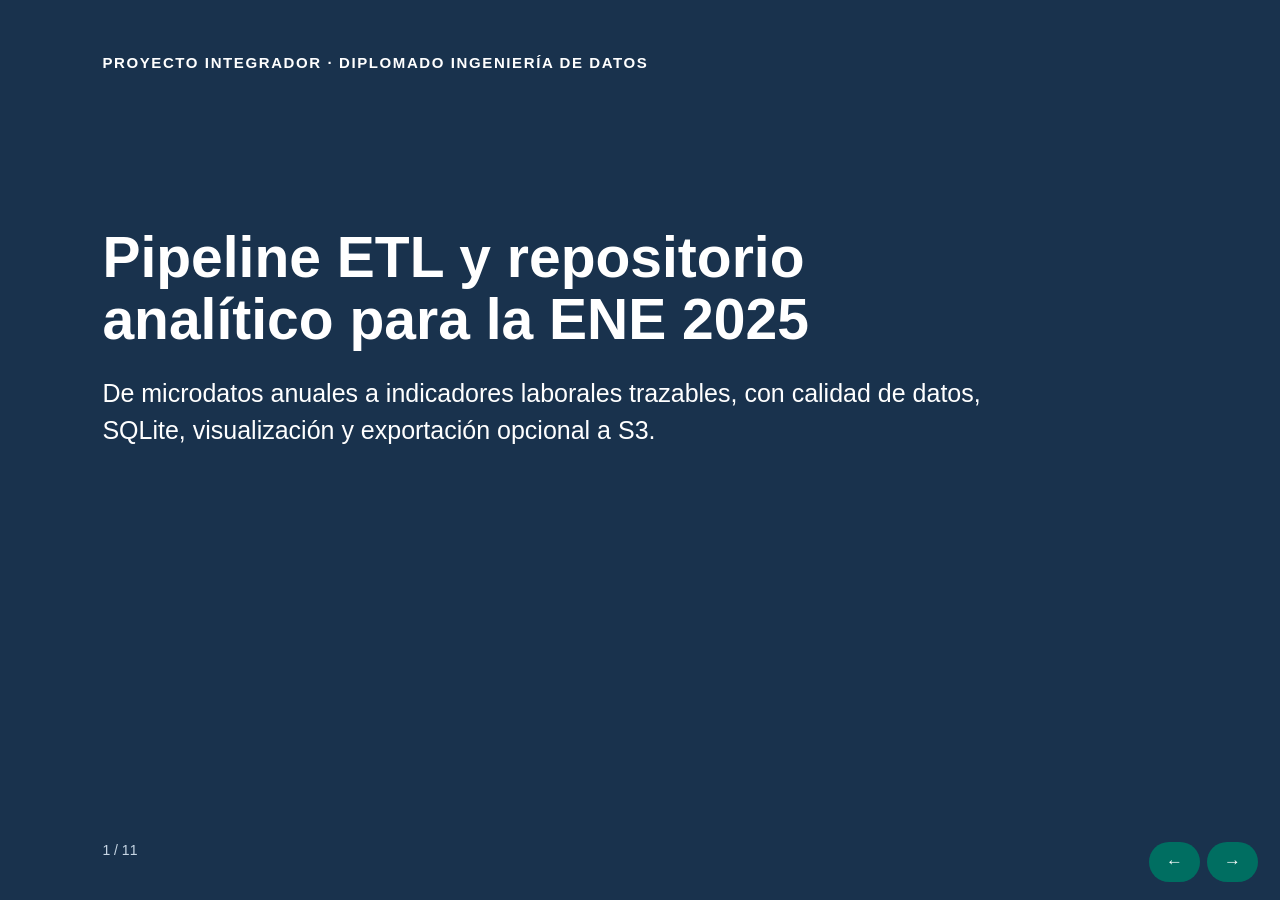
<file: trabajo/proyecto_ine/presentacion.html>
<!doctype html>
<html lang="es"><head><meta charset="utf-8"><meta name="viewport" content="width=device-width,initial-scale=1"><title>ENE 2025 | Pipeline ETL</title>
<style>
:root{--verde:#006e61;--claro:#dff3ef;--azul:#19324d;--naranja:#f4a261;--tinta:#243b53;--gris:#627d98;--fondo:#f6fafb}*{box-sizing:border-box}body{margin:0;font-family:"Segoe UI",Arial,sans-serif;color:var(--tinta);background:#d9e2ec}.slide{display:none;min-height:100vh;padding:52px 8% 74px;background:#fff;position:relative;overflow:auto}.slide.active{display:block}.dark{background:var(--azul);color:#fff}.tint{background:var(--fondo)}.kicker{color:var(--naranja);font-weight:800;letter-spacing:1.6px;text-transform:uppercase;font-size:15px;margin:0 0 12px}h1{font-size:57px;line-height:1.08;margin:17vh 0 20px;max-width:850px}h2{font-size:36px;color:var(--verde);margin:0 0 24px}.dark h2{color:#8ee3d1}h3{font-size:21px;margin:0 0 9px;color:var(--verde)}p,li{font-size:20px;line-height:1.48}.lead{font-size:25px;max-width:900px}.muted{color:var(--gris)}.dark p,.dark li{color:#fff}.dark .muted{color:#c7d6e4}.cols,.grid3{display:grid;gap:20px}.cols{grid-template-columns:repeat(2,minmax(0,1fr))}.grid3{grid-template-columns:repeat(3,minmax(0,1fr))}.card{background:#fff;padding:21px;border-radius:13px;border:1px solid #d9e2ec;box-shadow:0 3px 12px rgba(25,50,77,.08)}.card p{font-size:17px;margin:0}.dark .card{background:#244665;border-color:#38627f}.dark .card h3{color:#8ee3d1}.dark .card p{color:#eef7fa}.callout{border-left:6px solid var(--naranja);background:#fff3e8;color:var(--azul);border-radius:0 10px 10px 0;padding:13px 19px}.callout p{margin:0;font-size:18px;color:var(--azul)}.flow{display:flex;align-items:stretch;gap:10px;margin-top:28px}.node{flex:1;border-radius:13px;padding:20px 16px;background:var(--claro);color:var(--azul)}.node strong{display:block;font-size:20px;margin-bottom:8px}.node span{font-size:15px;line-height:1.35;display:block}.arrow{align-self:center;color:var(--naranja);font-size:36px;font-weight:bold}table{width:100%;border-collapse:collapse;font-size:16px;background:#fff}th,td{border-bottom:1px solid #d9e2ec;padding:10px;text-align:left;vertical-align:top;line-height:1.32}th{color:#fff;background:var(--verde)}code,pre{font-family:Consolas,"Courier New",monospace;background:#eaf1f5;color:var(--azul);border-radius:7px}code{padding:2px 5px}pre{padding:17px 20px;font-size:18px;white-space:pre-wrap;line-height:1.45}.dark pre{background:#eef4f7;color:var(--azul)}.page{position:absolute;bottom:25px;left:8%;color:var(--gris);font-size:14px}.dark .page{color:#c7d6e4}.nav{position:fixed;right:22px;bottom:18px;z-index:3}button{border:0;border-radius:22px;padding:10px 17px;margin-left:7px;color:#fff;background:var(--verde);font-size:17px;cursor:pointer}@media(max-width:800px){.slide{padding:42px 7% 70px}h1{font-size:42px;margin-top:10vh}h2{font-size:30px}.cols,.grid3{grid-template-columns:1fr}.flow{flex-direction:column}.arrow{transform:rotate(90deg);text-align:center}p,li{font-size:18px}}
</style></head><body>
<section class="slide dark active"><p class="kicker">Proyecto integrador · Diplomado Ingeniería de Datos</p><h1>Pipeline ETL y repositorio analítico para la ENE 2025</h1><p class="lead">De microdatos anuales a indicadores laborales trazables, con calidad de datos, SQLite, visualización y exportación opcional a S3.</p><p class="page">1 / 11</p></section>
<section class="slide"><p class="kicker">Objetivo</p><h2>Una pregunta de análisis concreta</h2><p class="lead">¿Cómo se distribuyen la desocupación, ocupación, participación e informalidad en la población en edad de trabajar durante 2025?</p><div class="grid3"><div class="card"><h3>Unidad</h3><p>Personas pertenecientes a hogares encuestados por la ENE.</p></div><div class="card"><h3>Desagregación</h3><p>Nacional, región, sexo y tramos de edad.</p></div><div class="card"><h3>Regla</h3><p>Estimaciones ponderadas con <code>fact_anual</code>.</p></div></div><div class="callout" style="margin-top:25px"><p>La ENE no tiene representatividad comunal: no se publican resultados comunales como oficiales.</p></div><p class="page">2 / 11</p></section>
<section class="slide tint"><p class="kicker">1a y 1c. Arquitectura</p><h2>Componentes, servicios y flujo</h2><div class="flow"><div class="node"><strong>Fuente INE</strong><span>CSV anual 2025<br>222 variables</span></div><div class="arrow">→</div><div class="node"><strong>Extraer</strong><span>Validación de archivo<br>y estructura</span></div><div class="arrow">→</div><div class="node"><strong>Transformar</strong><span>Normalización, calidad<br>y métricas ENE</span></div><div class="arrow">→</div><div class="node"><strong>Cargar</strong><span>SQLite, CSV, Parquet,<br>HTML y S3 opcional</span></div></div><div class="cols" style="margin-top:28px"><div><h3>Scripts ETL</h3><p><code>extraer.py</code>, <code>transformar.py</code> y <code>cargar.py</code>, orquestados por <code>pipeline.py</code>.</p></div><div><h3>Consumo</h3><p>Dashboard HTML y <code>dashboard.py</code> (Streamlit), conectado directamente a SQLite.</p></div></div><p class="page">3 / 11</p></section>
<section class="slide"><p class="kicker">1b y 2a. Dataset e ingesta</p><h2>Fuente real, formato y volumen</h2><div class="cols"><div class="card"><h3>Base de origen</h3><p><code>data/raw/ano-2025.csv</code><br>Encuesta Nacional de Empleo, INE Chile.<br>Periodicidad: anual.<br>CSV UTF-8, separado por <code>;</code> y decimal <code>,</code>.</p></div><div class="card"><h3>Volumen</h3><p><strong>390.903</strong> registros de personas.<br><strong>222</strong> columnas en la fuente original.<br><strong>146,42 MB</strong> en disco.</p></div></div><p>La ingesta valida columnas, registra archivo, ruta, tamaño, filas, variables y frecuencia en <code>metadata_corrida</code>.</p><pre>python pipeline.py
# Nueva base anual: actualizar datos.archivo en config.yaml</pre><p class="page">4 / 11</p></section>
<section class="slide tint"><p class="kicker">1b. Diccionario de variables</p><h2>Las 13 variables necesarias para responder la pregunta</h2><table><thead><tr><th>Grupo</th><th>Variables</th><th>Uso</th></tr></thead><tbody><tr><td>Contexto</td><td><code>ano_trimestre</code>, <code>region</code>, <code>sexo</code>, <code>edad</code></td><td>Período y desagregación de indicadores.</td></tr><tr><td>Condición laboral</td><td><code>cae_especifico</code>, <code>habituales</code>, <code>c10</code>, <code>c11</code>, <code>e4</code></td><td>Ocupación, desocupación, subutilización y búsqueda de empleo.</td></tr><tr><td>Informalidad</td><td><code>ocup_form</code>, <code>sector</code></td><td>TOI y TOSI.</td></tr><tr><td>Expansión</td><td><code>fact_anual</code></td><td>Convierte la muestra en estimaciones de personas.</td></tr><tr><td>Edad</td><td><code>tramo_edad</code> y tramo derivado</td><td>Salida legible: 15-24 a 65-69 y 70+.</td></tr></tbody></table><p>La base original se conserva intacta; el ETL carga solo estas variables para eficiencia y trazabilidad.</p><p class="page">5 / 11</p></section>
<section class="slide"><p class="kicker">2b. Transformación</p><h2>De códigos ENE a preguntas comprensibles</h2><div class="grid3"><div class="card"><h3>¿Quién trabaja o busca empleo?</h3><p>Calculamos ocupación, desocupación y participación laboral usando <code>cae_especifico</code>.</p></div><div class="card"><h3>¿Quién necesita más trabajo?</h3><p>Identificamos búsqueda de empleo, tiempo parcial involuntario e interés por incorporarse al mercado laboral.</p></div><div class="card"><h3>¿Qué tan informal es el empleo?</h3><p>Estimamos ocupación informal y trabajo en sector informal con <code>ocup_form</code> y <code>sector</code>.</p></div></div><p style="margin-top:27px">El resultado se expresa como tasas claras: <strong>desocupación</strong> (personas que buscan empleo sin encontrarlo), <strong>ocupación</strong> (personas que trabajan) y <strong>participación laboral</strong> (personas que trabajan o buscan trabajo). Las siglas TD, TO, TP, TPL, SU1-SU4, TOI y TOSI se mantienen solo como referencia técnica del libro ENE.</p><p class="page">6 / 11</p></section>
<section class="slide tint"><p class="kicker">3. Calidad de datos</p><h2>Reglas explícitas, justificadas y cuantificadas</h2><table><thead><tr><th>Criterio</th><th>Regla</th><th>Tratamiento</th><th>Evidencia</th></tr></thead><tbody><tr><td>Valores erróneos</td><td>Edad fuera de 0-120; región, sexo o CAE fuera de catálogo; factor nulo, cero o negativo.</td><td>Se preserva la fila; el dato inválido pasa a nulo y el factor inválido queda en 0.</td><td>Conteo por regla.</td></tr><tr><td>Alcance analítico</td><td>Indicadores laborales desde 15 años; tramos hasta 70+.</td><td>Menores de 15 son válidos en la encuesta, pero no integran indicadores laborales.</td><td>Conteo de registros fuera del universo objetivo.</td></tr><tr><td>Normalización</td><td>Conversión explícita a numérico.</td><td>Los no convertibles pasan a nulo.</td><td>Conteo de conversiones fallidas.</td></tr><tr><td>Métricas derivadas</td><td>Componentes y tasas laborales.</td><td>Se agregan columnas; nunca se reemplaza la fuente.</td><td>Registro de transformación.</td></tr></tbody></table><p>El reporte se exporta como <code>reporte_calidad_datos.csv</code> y se carga a SQLite.</p><p class="page">7 / 11</p></section>
<section class="slide"><p class="kicker">2c. Carga</p><h2>Repositorio analítico y salidas finales</h2><div class="cols"><div><h3>SQLite: <code>salida/ene_2025.db</code></h3><ul><li><code>microdatos_analiticos</code></li><li><code>indicadores_nacionales</code></li><li>Indicadores por región, sexo y edad</li><li><code>reporte_calidad_datos</code></li><li><code>metadata_corrida</code></li></ul></div><div><h3>Archivos de consumo</h3><ul><li><code>salida/reportes/</code>: CSV y Parquet.</li><li><code>salida/visualizacion.html</code>: resumen estático.</li><li>Se conserva solo la última corrida: carga idempotente y sin acumulación.</li><li>S3 opcional mediante <code>boto3</code> y <code>.env</code>.</li></ul></div></div><p class="page">8 / 11</p></section>
<section class="slide dark"><p class="kicker">4. Visualización</p><h2>Dashboard conectado al repositorio</h2><div class="grid3"><div class="card"><h3>Resumen HTML</h3><p>Indicadores principales, desagregación regional y por sexo, más controles de calidad.</p></div><div class="card"><h3>Dashboard Streamlit</h3><p>Consulta <code>salida/ene_2025.db</code> directamente; no depende de un Excel manual.</p></div><div class="card"><h3>Lectura rápida</h3><p>Barras ordenadas y con etiquetas visibles para comparar tasas sin depender del tooltip.</p></div></div><pre>streamlit run dashboard.py</pre><p>Incluye más de una visualización agregada: regiones, sexo, edad, calidad y trazabilidad.</p><p class="page">9 / 11</p></section>
<section class="slide"><p class="kicker">Reproducibilidad y nube</p><h2>Ejecutar, verificar y publicar</h2><div class="cols"><div><h3>01 · Instalar y ejecutar</h3><pre>python -m pip install -r requirements.txt
python pipeline.py
pytest -q</pre></div><div><h3>02 · S3 opcional</h3><p>Completar <code>.env</code> con credenciales AWS y cambiar <code>aws.subir_a_s3</code> a <code>true</code> en <code>config.yaml</code>.</p><p class="muted">Las credenciales no se guardan en código ni en Git.</p></div></div><p class="page">10 / 11</p></section>
<section class="slide dark"><p class="kicker">Cierre</p><h2>Un flujo ETL explicable de extremo a extremo</h2><p class="lead">La solución conecta una fuente institucional, transformaciones documentadas, controles de calidad cuantificados, un repositorio consultable y visualizaciones reproducibles.</p><div class="callout"><p><strong>Siguiente mejora operativa:</strong> automatizar la descarga anual desde el portal del INE y enviar una alerta cuando cambie el formato o falte una variable requerida. Así el pipeline queda listo para actualizarse sin intervención manual.</p></div><p class="page">11 / 11</p></section>
<nav class="nav"><button onclick="mover(-1)">←</button><button onclick="mover(1)">→</button></nav><script>let i=0,s=[...document.querySelectorAll('.slide')];function mover(n){s[i].classList.remove('active');i=(i+n+s.length)%s.length;s[i].classList.add('active')}document.addEventListener('keydown',e=>{if(e.key==='ArrowRight'||e.key===' ')mover(1);if(e.key==='ArrowLeft')mover(-1)})</script>
</body></html>
</file>
